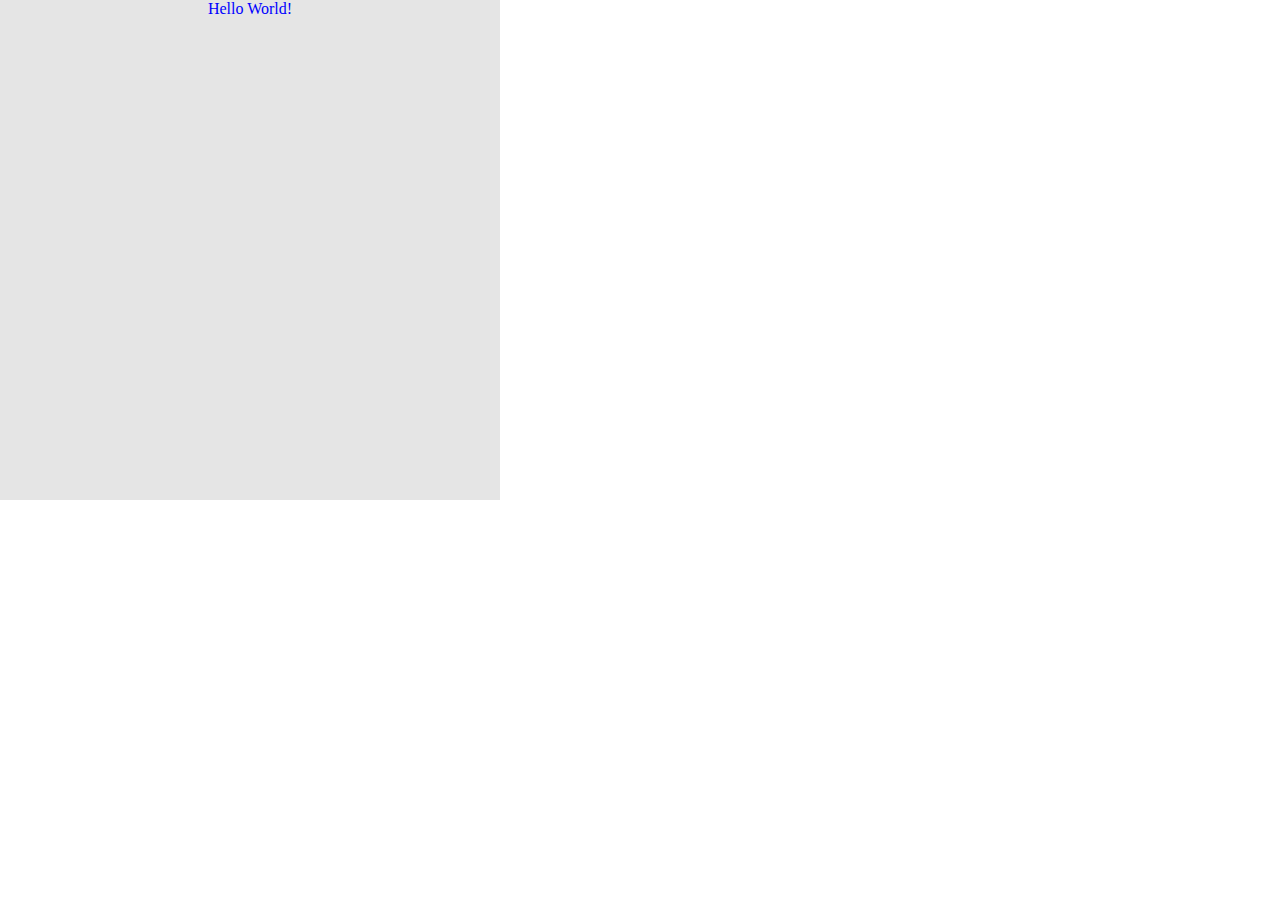
<file: buoi2/index.html>
<!DOCTYPE html>
<html lang="en">
<head>
    <meta charset="UTF-8">
    <meta name="viewport" content="width=device-width, initial-scale=1.0">
    <meta http-equiv="X-UA-Compatible" content="ie=edge">
    <title>Document</title>
    <link href="css/style.css" rel="stylesheet">
</head>
<body>
    <div class="container" >
        <!-- <h2>Hello World!</h2> -->
        <div>Hello World!</div>
    </div>
</body>
</html>
</file>
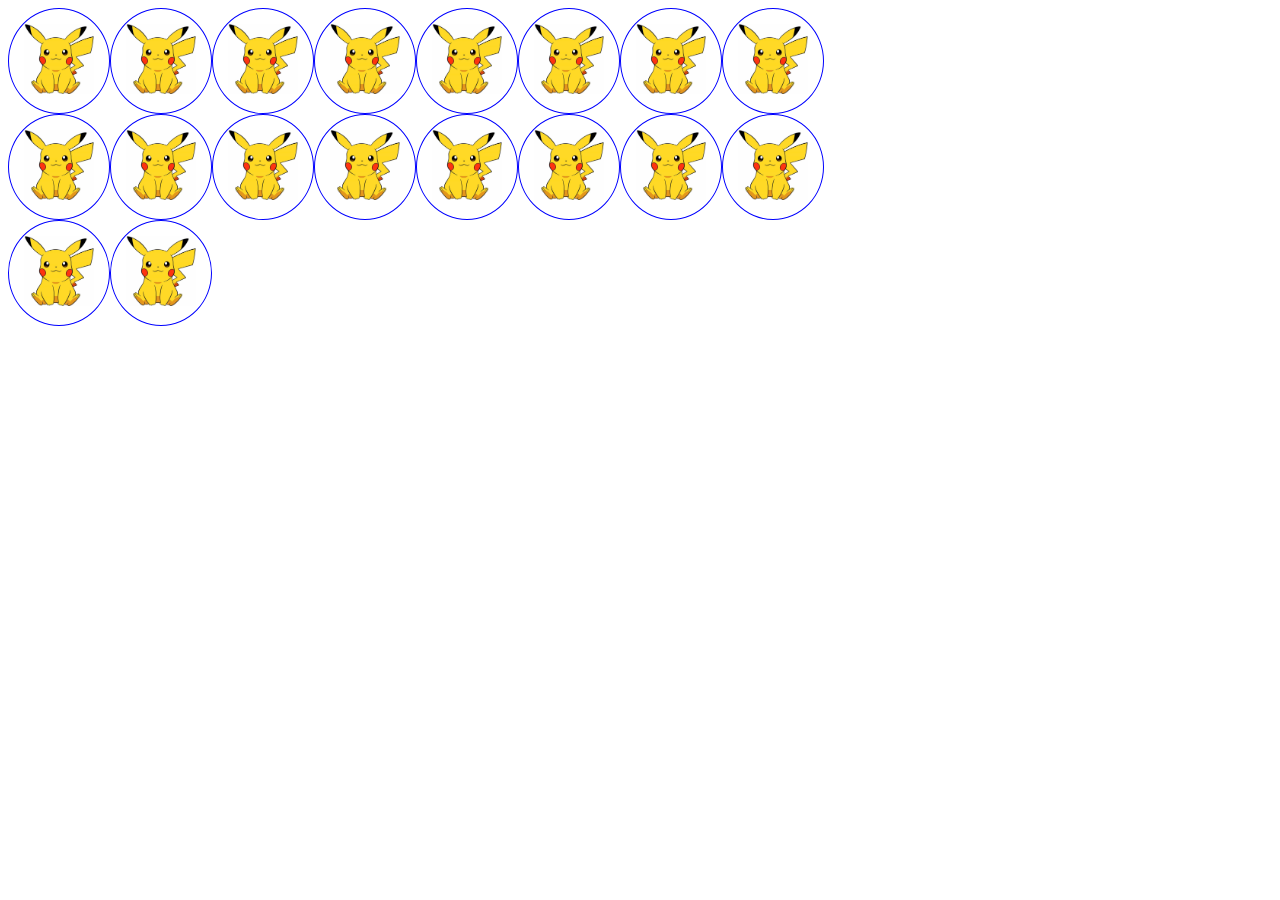
<file: buoi3/index.html>
<!DOCTYPE html>
<html lang="en">
<head>
    <meta charset="UTF-8">
    <meta name="viewport" content="width=device-width, initial-scale=1.0">
    <meta http-equiv="X-UA-Compatible" content="ie=edge">
    <title>Bài tập 1</title>
    <link href="css/style.css" rel="stylesheet">
</head>
<body>
    <div class="container">
        <div class="item">
            <img src="images/pikachu.jpg">
        </div>
        <div class="item">
            <img src="images/pikachu.jpg">
        </div>
        <div class="item">
            <img src="images/pikachu.jpg">
        </div>
        <div class="item">
            <img src="images/pikachu.jpg">
        </div>
        <div class="item">
            <img src="images/pikachu.jpg">
        </div>
        <div class="item">
            <img src="images/pikachu.jpg">
        </div>
        <div class="item">
            <img src="images/pikachu.jpg">
        </div>
        <div class="item">
            <img src="images/pikachu.jpg">
        </div>
        <div class="item">
            <img src="images/pikachu.jpg">
        </div>
        <div class="item">
            <img src="images/pikachu.jpg">
        </div>
        <div class="item">
            <img src="images/pikachu.jpg">
        </div>
        <div class="item">
            <img src="images/pikachu.jpg">
        </div>
        <div class="item">
            <img src="images/pikachu.jpg">
        </div>
        <div class="item">
            <img src="images/pikachu.jpg">
        </div>
        <div class="item">
            <img src="images/pikachu.jpg">
        </div>
        <div class="item">
            <img src="images/pikachu.jpg">
        </div>
        <div class="item">
            <img src="images/pikachu.jpg">
        </div>
        <div class="item">
            <img src="images/pikachu.jpg">
        </div>
    </div>
</body>
</html>
</file>
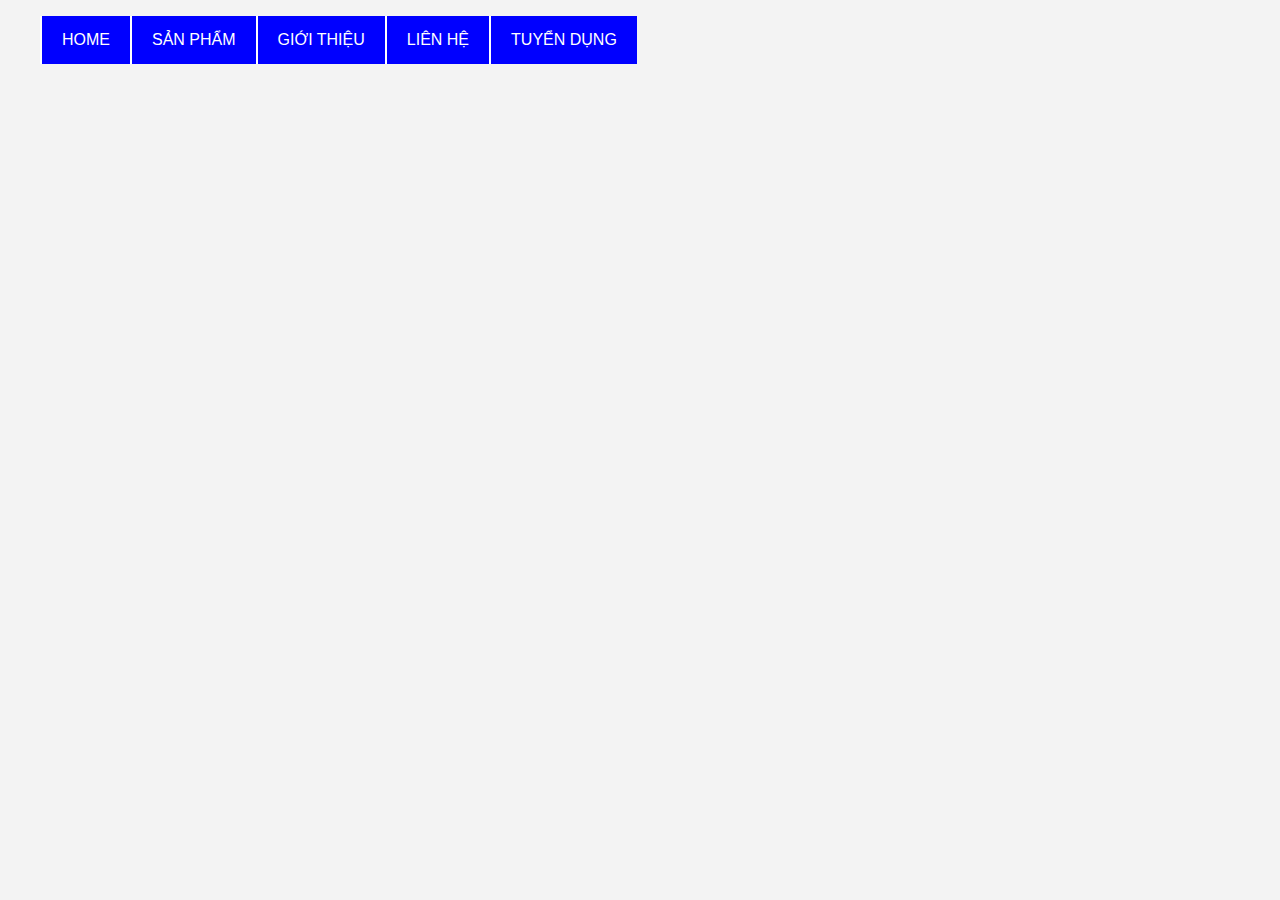
<file: buoi4/index.html>
<!DOCTYPE html>
<html lang="en">
<head>
    <meta charset="UTF-8">
    <meta name="viewport" content="width=device-width, initial-scale=1.0">
    <meta http-equiv="X-UA-Compatible" content="ie=edge">
    <title>Menu</title>
    <link href="css/style.css" rel="stylesheet">
</head>
<body>
    <div class="container">
        <ul class="menucha">
            <li>Home</li>
            <li>Sản phẩm
                <ul class="menucon">
                    <li>Loại sản phẩm 1</li>
                    <li>Loại sản phẩm 2</li>
                    <li>Loại sản phẩm 3</li>
                    <li>Loại sản phẩm 4</li>
                </ul>
            </li>
            <li>Giới thiệu</li>
            <li>Liên hệ</li>
            <li>Tuyển dụng</li>
        </ul>
    </div>
</body>
</html>
</file>
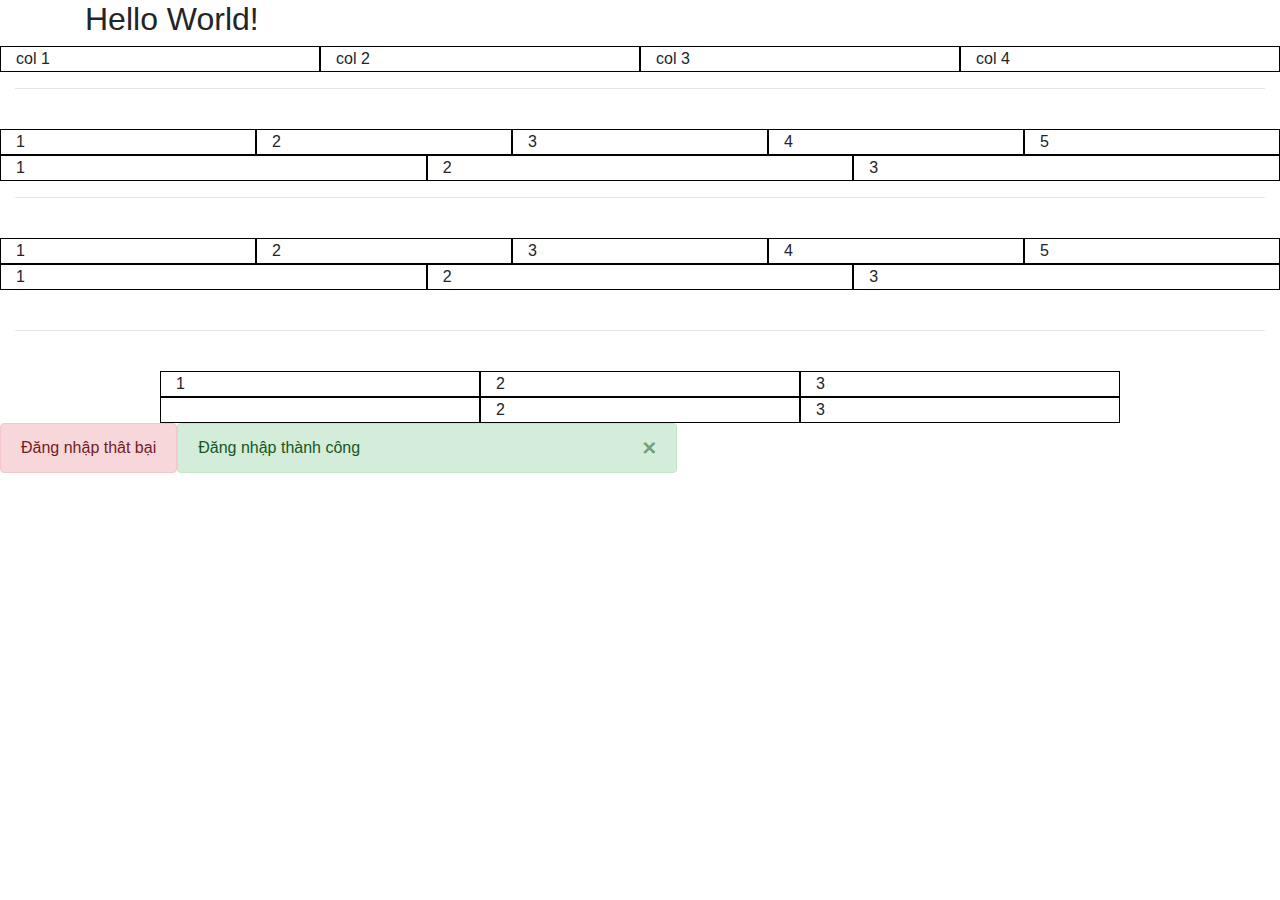
<file: buoi5/index.html>
<!DOCTYPE html>
<html lang="en">
<head>
    <meta charset="UTF-8">
    <meta name="viewport" content="width=device-width, initial-scale=1.0">
    <meta http-equiv="X-UA-Compatible" content="ie=edge">
    <title>Bootstrap</title>
    <link href="bootstrap/css/bootstrap.css" rel="stylesheet">

</head>
<style>
    div[class^='col']{
        border: 1px solid #000
    }
    .my-style{
        width: 500px
    }
</style>
<body>
    <div class="container">
        <h2>Hello World!</h2>
    </div>

    <div class="container-fluid">
        <div class="row">
            <div class="col-lg-3 col-md-4 col-sm-6 col-6">
                col 1
            </div>
            <div class="col-lg-3 col-md-4 col-sm-6  col-6">
                col 2
            </div>
            <div class="col-lg-3 col-md-4 col-sm-6">
                col 3
            </div>
            <div class="col-lg-3 col-md-4 col-sm-6">
                col 4
            </div>
        </div>

        <hr><br>

        <div class="row">
            <div class="col">1</div>
            <div class="col">2</div>
            <div class="col">3</div>
            <div class="col">4</div>
            <div class="col">5</div>
            </div>

        <div class="row">
            <div class="col">1</div>
            <div class="col">2</div>
            <div class="col">3</div>
        </div>
        <hr><br>
        <div class="row">
            <div class="col">1</div>
            <div class="col">2</div>
            <div class="col">3</div>
            <div class="col">4</div>
            <div class="col">5</div>
            <div class="w-100"></div>
            <div class="col">1</div>
            <div class="col">2</div>
            <div class="col">3</div>
        </div>

        <br><hr><br>
        <div class="row justify-content-md-center">
            <div class="col-3">1</div>
            <div class="col-3">2</div>
            <div class="col-3">3</div>
        </div>

        <div class="row justify-content-md-center">
            <div class="col-3">
                
            </div>
            <div class="col-3">2</div>
            <div class="col-3">3</div>
        </div>
        <div class="row">
            <div class="alert alert-danger">Đăng nhập thât bại</div>
            <div class="alert alert-success alert-dismissible fade show my-style" role="alert">Đăng nhập thành công
                <button type="button" class="close" data-dismiss="alert" aria-label="Close">
                    <span aria-hidden="true">&times;</span>
                </button>
            </div>
        </div>
    </div>
</body>

<script src="https://code.jquery.com/jquery-3.2.1.min.js"></script>
<script src="https://cdnjs.cloudflare.com/ajax/libs/popper.js/1.12.3/umd/popper.min.js"></script>
<script src="bootstrap/js/bootstrap.js"></script>
</html>
</file>
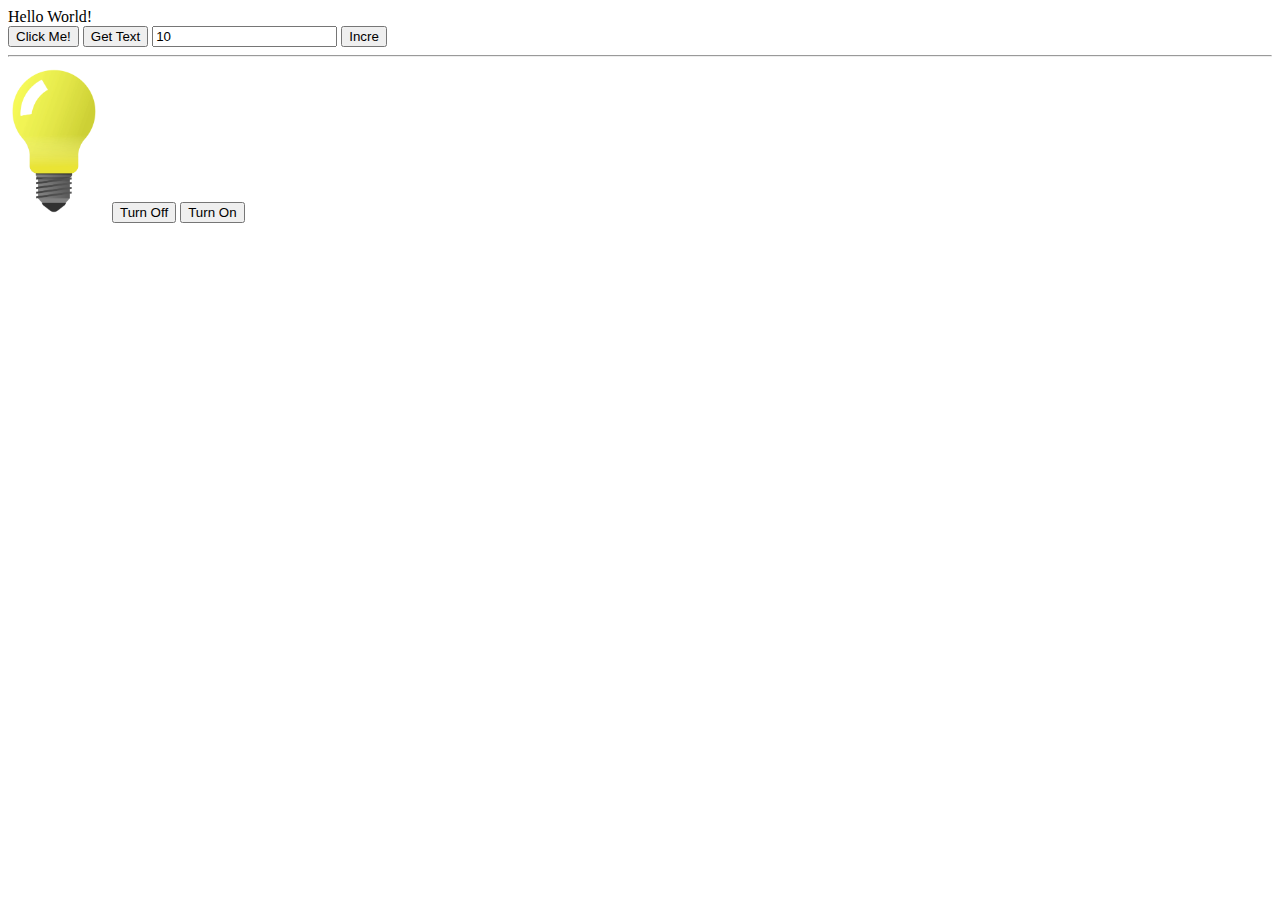
<file: buoi6/index.html>
<!DOCTYPE html>
<html lang="en">
<head>
    <meta charset="UTF-8">
    <meta name="viewport" content="width=device-width, initial-scale=1.0">
    <meta http-equiv="X-UA-Compatible" content="ie=edge">
    <title>Document</title>
</head>
<body>
    <div id="container">
        Hello World!
    </div>
    <button onclick="tinhTong()" >Click Me!</button>
    <button onclick="getText()">Get Text</button>

    <input type="text" value="10" id="txtNumber">
    <button onclick="setNum()">Incre</button>
    <hr>

    <img src="on.png" width="100px" id="imgLight">
    
    <button onclick="turnOff()">Turn Off</button>
    <button onclick="turnOn()">Turn On</button>
    
</body>
<script>
    function turnOff(){
        document.getElementById('imgLight').src = "off.png"
    }
    function turnOn(){
        document.getElementById('imgLight').src = "on.png"
    }
   
   function tinhTong(){
       var a = 1;
       var b = 3;
       var c = a+b;
       alert(c)
   }

   function getText(){
        var text = document.getElementById('container').innerHTML;
        alert(text);
   }

   function setNum(){
       document.getElementById('txtNumber').value = 10
   }

    
    //console.log(text)
    //alert(text);
</script>
</html>
</file>
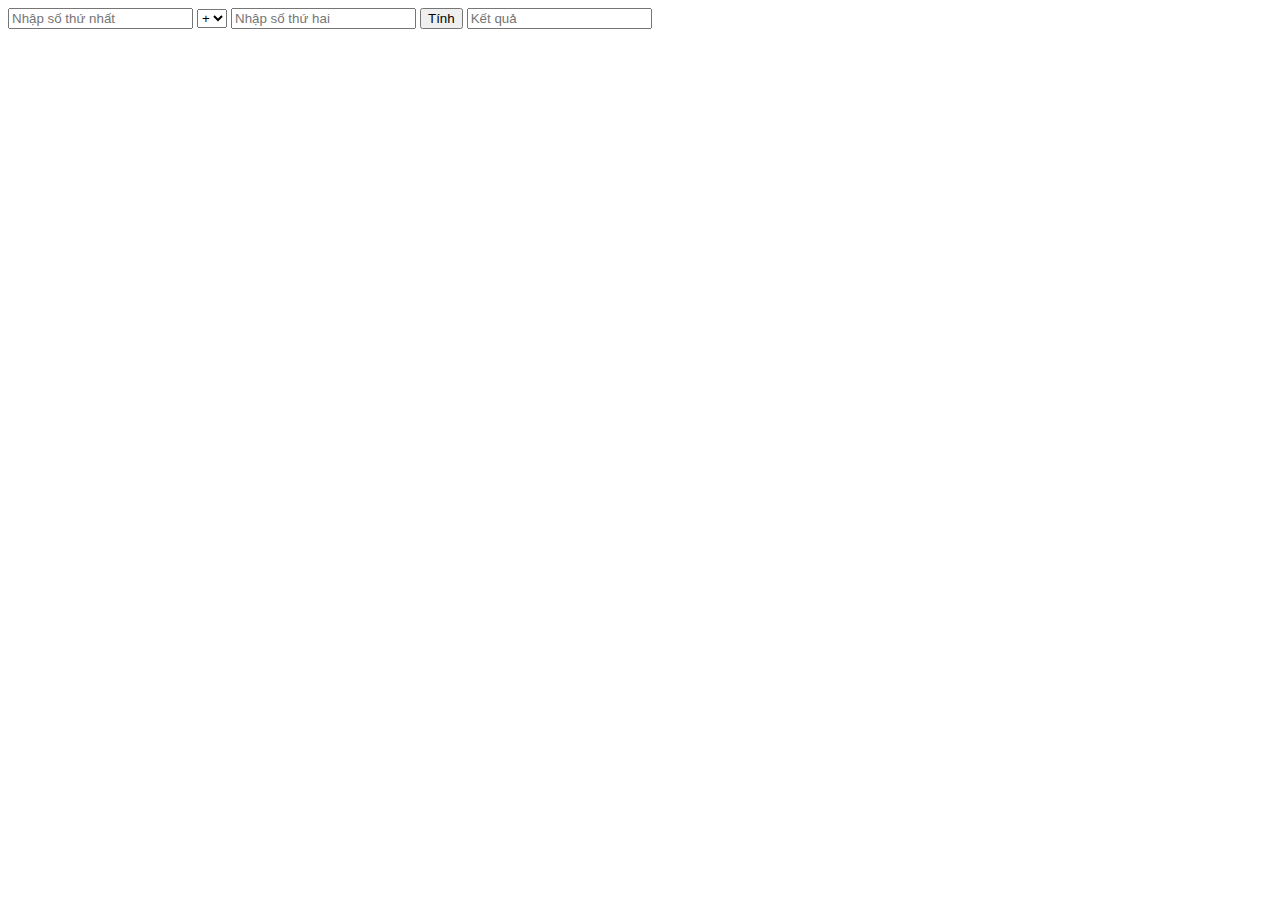
<file: buoi7/index.html>
<!DOCTYPE html>
<html lang="en">
<head>
    <meta charset="UTF-8">
    <meta name="viewport" content="width=device-width, initial-scale=1.0">
    <meta http-equiv="X-UA-Compatible" content="ie=edge">
    <title>Document</title>
</head>
<body>
    <input type="text" id="txtSoa" placeholder="Nhập số thứ nhất">
    <select id="txtPheptinh">
        <option value="+">+</option>
        <option value="-">-</option>
        <option value="*">*</option>
        <option value="/">/</option>
    </select>
    <input type="text" id="txtSob" placeholder="Nhập số thứ hai">
    <button onclick="calculator()">Tính</button>
    <input type="text" id="txtKetqua" placeholder="Kết quả" readonly>
</body>
<script src="index.js"></script>
</html>
</file>
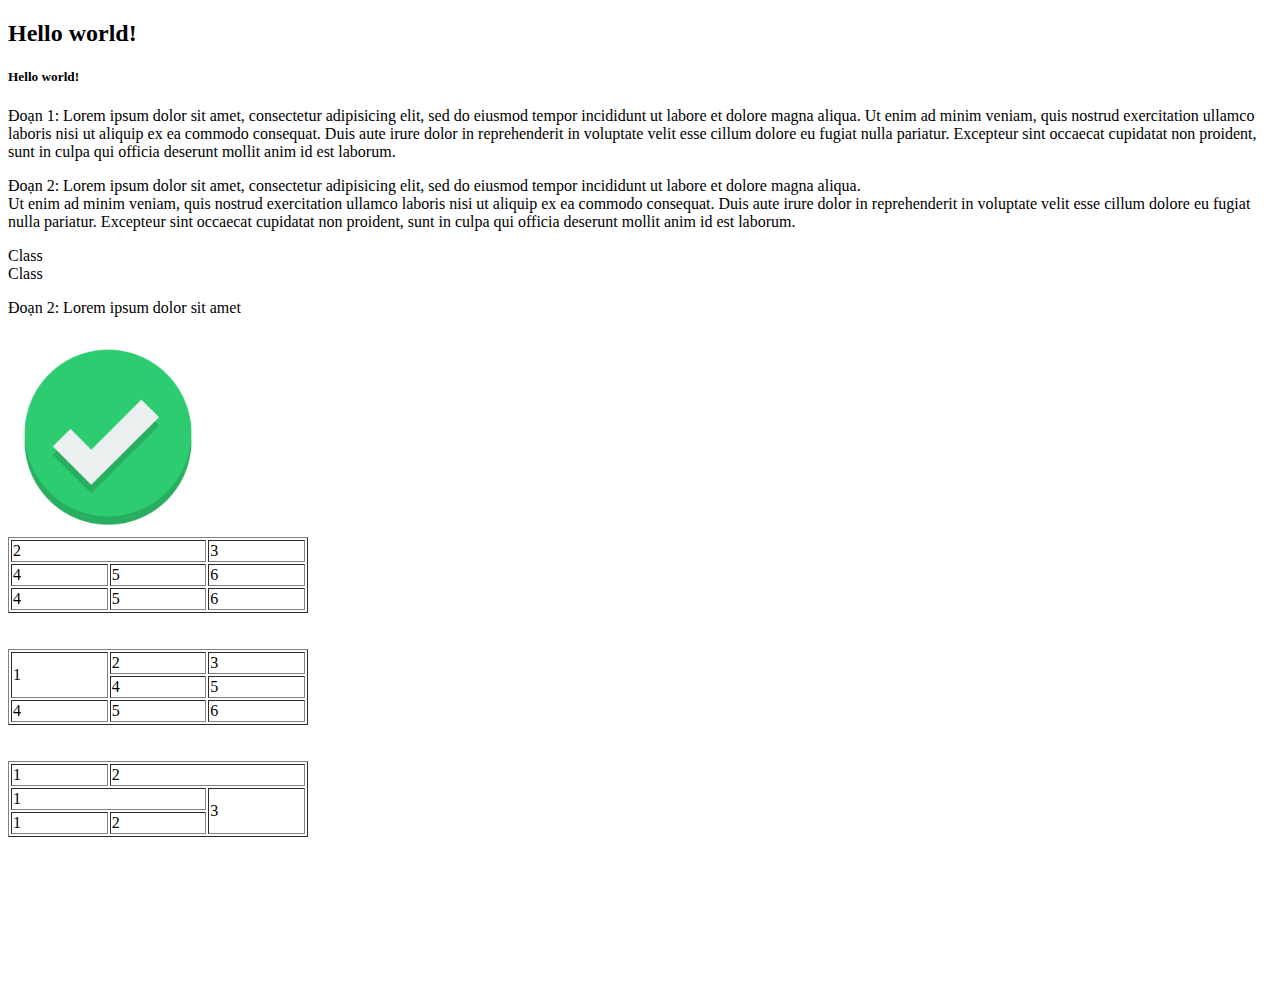
<file: buoi1/pages/index.html>
<!DOCTYPE html>
<html>
<head>
	<meta charset="utf-8">
	<meta http-equiv="X-UA-Compatible" content="IE=edge">
	<title>Buổi 1 - HTML</title>
	<link rel="stylesheet" href="">
	<link rel="shortcut icon" href="../images/sign-check-icon.png">
</head>
<body>
	<h2>Hello world!</h2>
	<h5>Hello world!</h5>

	<p>Đoạn 1: Lorem ipsum dolor sit amet, consectetur adipisicing elit, sed do eiusmod tempor incididunt ut labore et dolore magna aliqua. Ut enim ad minim veniam, quis nostrud exercitation ullamco laboris nisi ut aliquip ex ea commodo consequat. Duis aute irure dolor in reprehenderit in voluptate velit esse cillum dolore eu fugiat nulla pariatur. Excepteur sint occaecat cupidatat non proident, sunt in culpa qui officia deserunt mollit anim id est laborum.</p>
	<p>Đoạn 2: Lorem ipsum dolor sit amet, consectetur adipisicing elit, sed do eiusmod tempor incididunt ut labore et dolore magna aliqua. <br/>Ut enim ad minim veniam, quis nostrud exercitation ullamco laboris nisi ut aliquip ex ea commodo consequat. Duis aute irure dolor in reprehenderit in voluptate velit esse cillum dolore eu fugiat nulla pariatur. Excepteur sint occaecat cupidatat non proident, sunt in culpa qui officia deserunt mollit anim id est laborum.</p>


	<div>
		Class
	</div>
	<div>
		Class
	</div>
	<p>Đoạn 2: Lorem ipsum dolor sit amet</p>

	<img src="../images/sign-check-icon.png" width="200px" 
		alt="Hình check" title="Mô tả cho hình ảnh" />


	<table border="1" width="300px">
		<tr>
			<td colspan="2">2</td>
			<td>3</td>
		</tr>
		<tr>
			<td>4</td>
			<td>5</td>
			<td>6</td>
		</tr>
		<tr>
			<td>4</td>
			<td>5</td>
			<td>6</td>
		</tr>
	</table>

	<br><br>

	<table border="1" width="300px">
		<tr>
			<td rowspan="2">1</td>
			<td>2</td>
			<td>3</td>
		</tr>
		<tr>
			<td>4</td>
			<td>5</td>
		</tr>
		<tr>
			<td>4</td>
			<td>5</td>
			<td>6</td>
		</tr>
	</table>

	<br><br>
	<table border="1" width="300px">
		<tr>
			<td>1</td>
			<td colspan="2">2</td>
		</tr>
		<tr>
			<td colspan="2">1</td>
			<td rowspan="2">3</td>
		</tr>
		<tr>
			<td>1</td>
			<td>2</td>
		</tr>
	</table>

	<br><br><br><br><br><br><br><br><br>
</body>
</html>
</file>
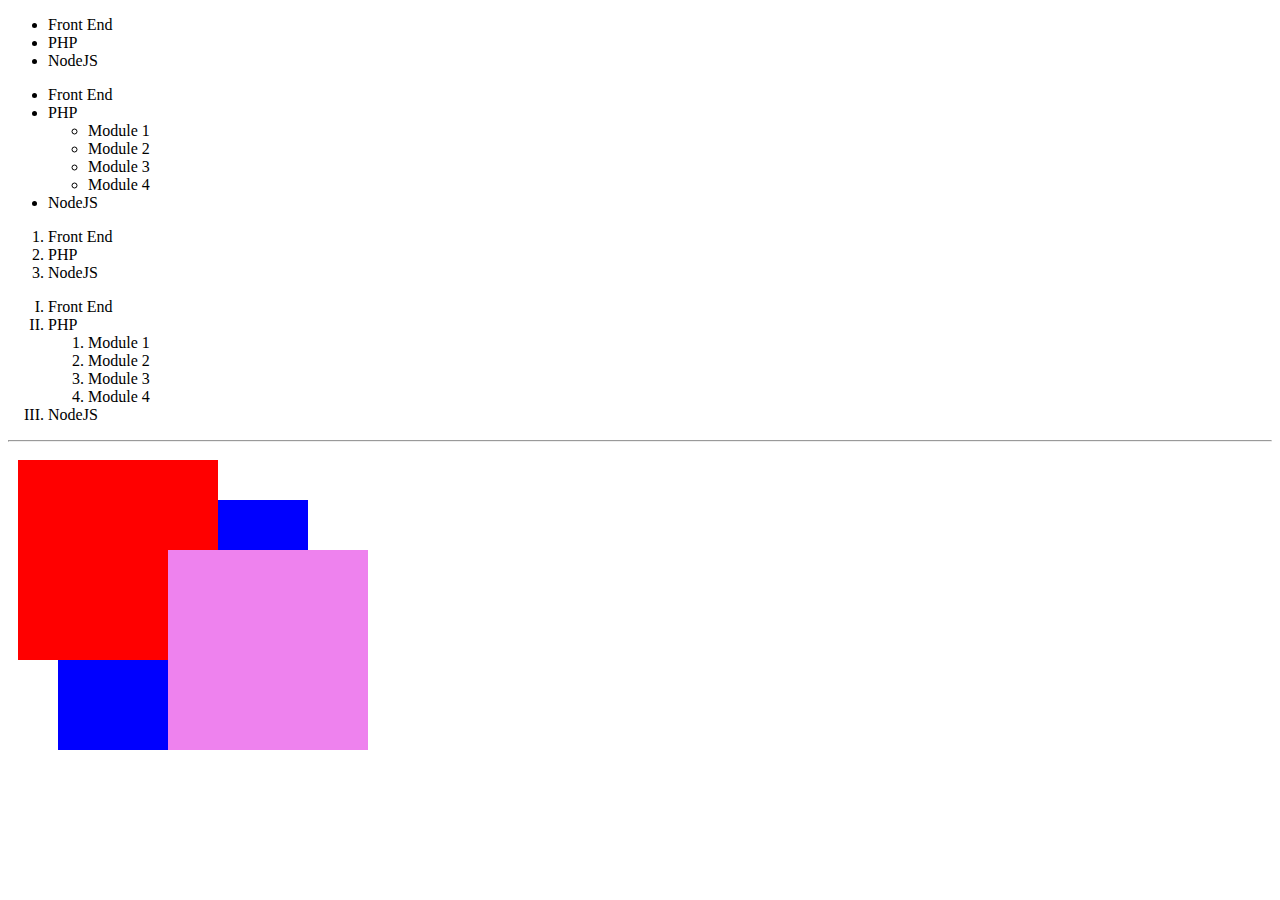
<file: buoi3/1.html>
<!DOCTYPE html>
<html lang="en">
<head>
    <meta charset="UTF-8">
    <meta name="viewport" content="width=device-width, initial-scale=1.0">
    <meta http-equiv="X-UA-Compatible" content="ie=edge">
    <title>Document</title>
    <link rel="stylesheet" href="css/1.css">
</head>
<body>
    <div class="container">
        <ul>
            <li>Front End</li>
            <li>PHP</li>
            <li>NodeJS</li>
        </ul>


        <ul>
            <li>Front End</li>
            <li>PHP
                <ul>
                    <li>Module 1</li>
                    <li>Module 2</li>
                    <li>Module 3</li>
                    <li>Module 4</li>
                </ul>
            </li>
            <li>NodeJS</li>
        </ul>


        <ol>
            <li>Front End</li>
            <li>PHP</li>
            <li>NodeJS</li>
        </ol>

        <ol type="I">
            <li>Front End</li>
            <li>PHP
                <ol>
                    <li>Module 1</li>
                    <li>Module 2</li>
                    <li>Module 3</li>
                    <li>Module 4</li>
                </ol>
            </li>
            <li>NodeJS</li>
        </ol>

        <hr>

    <div class="mausac">
        <div class="maudo"></div>
        <div class="mauxanh"></div>
        <div class="mautim"></div>
    </div>
        
    </div>
    <br><br><br><br><br><br><br><br><br><br><br><br>
</body>
</html>
</file>
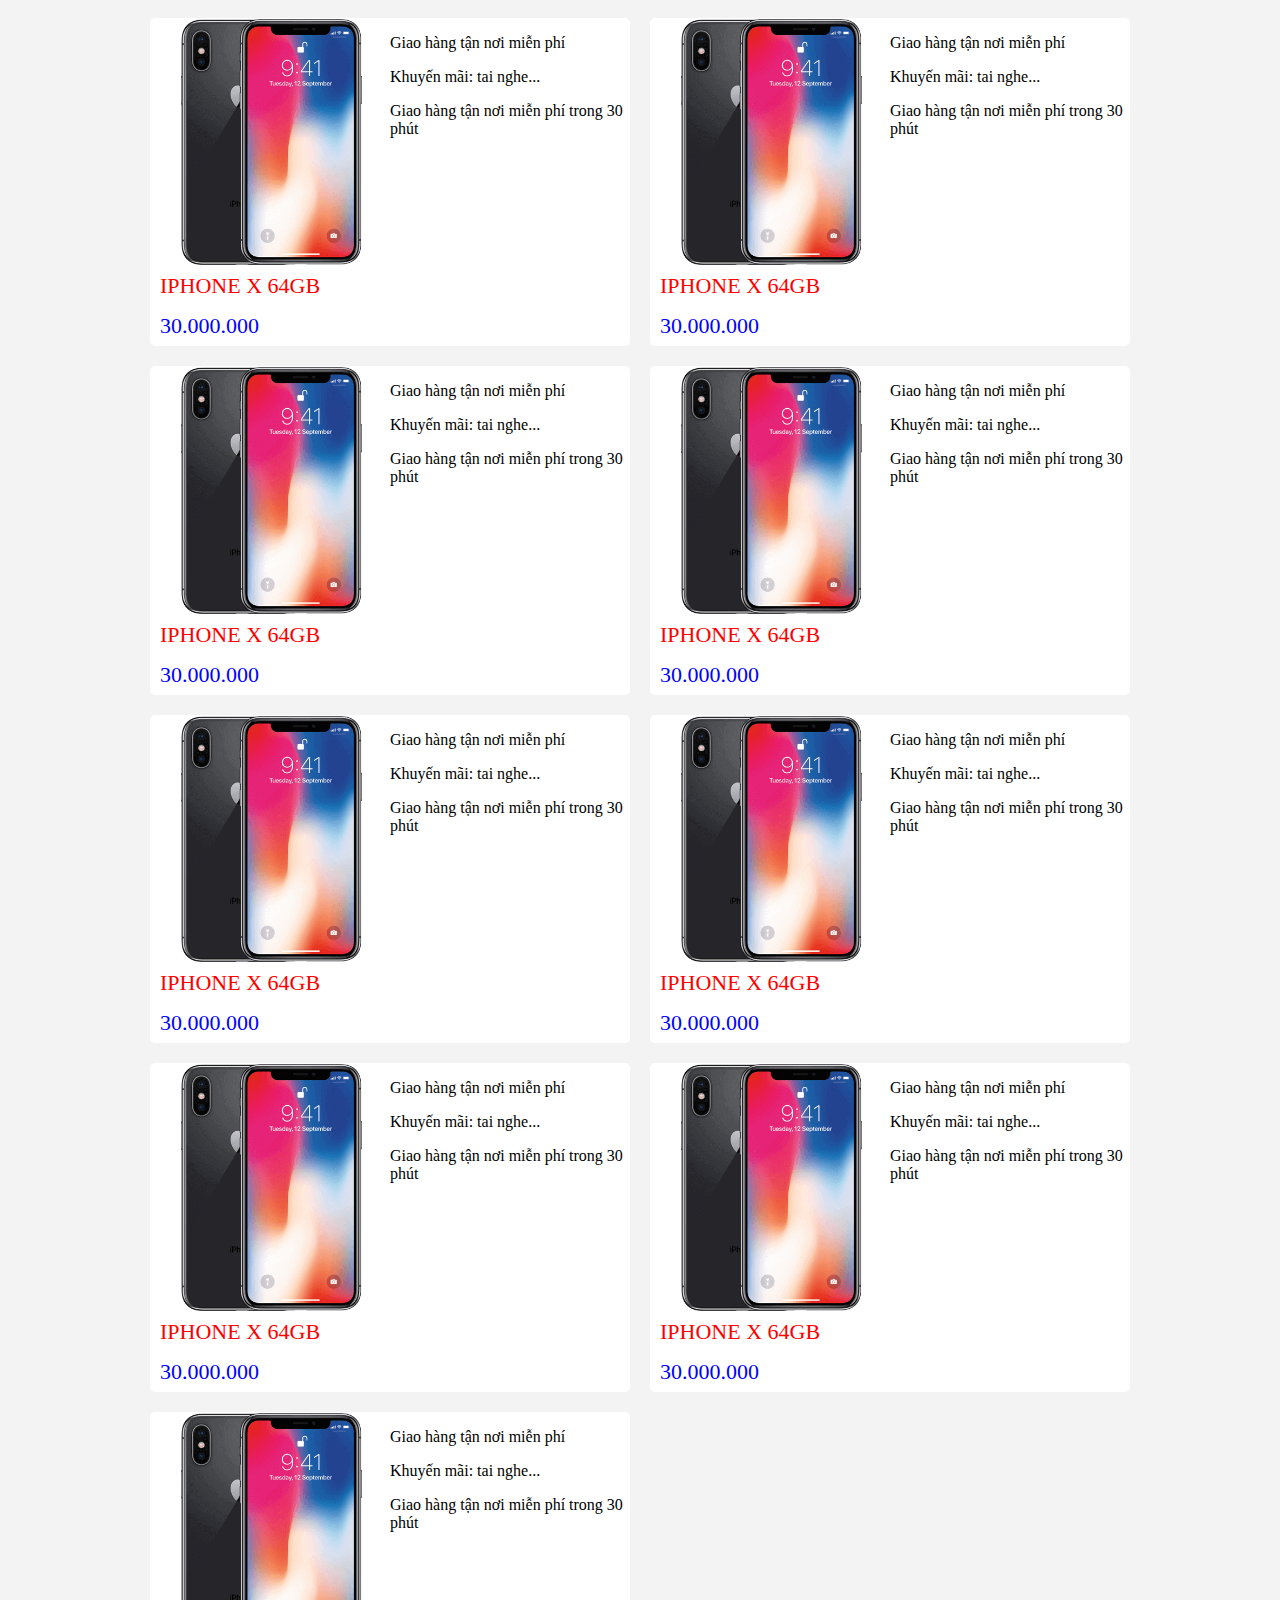
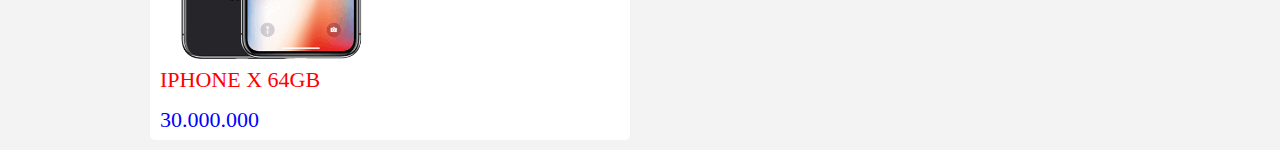
<file: buoi4/bai1.html>
<!DOCTYPE html>
<html lang="en">
<head>
    <meta charset="UTF-8">
    <meta name="viewport" content="width=device-width, initial-scale=1.0">
    <meta http-equiv="X-UA-Compatible" content="ie=edge">
    <title>Document</title>
    <link href="css/bai1.css" rel="stylesheet">
</head>
<body>
    <div class="container">
        <div class="sanpham">
            <div class="hinh">
                <img src="images/iphone-x-64gb-1-400x460.png">
            </div>
            <div class="thongtin">
                <p>Giao hàng tận nơi miễn phí</p>
                <p>Khuyến mãi: tai nghe...</p>
                <p>Giao hàng tận nơi miễn phí trong 30 phút</p>
            </div>
            <div class="tensanpham">iPhone X 64GB</div>
            <div class="giasanpham">30.000.000</div>
        </div>
        <div class="sanpham">
            <div class="hinh">
                <img src="images/iphone-x-64gb-1-400x460.png">
            </div>
            <div class="thongtin">
                <p>Giao hàng tận nơi miễn phí</p>
                <p>Khuyến mãi: tai nghe...</p>
                <p>Giao hàng tận nơi miễn phí trong 30 phút</p>
            </div>
            <div class="tensanpham">iPhone X 64GB</div>
            <div class="giasanpham">30.000.000</div>
        </div>
        <div class="sanpham">
            <div class="hinh">
                <img src="images/iphone-x-64gb-1-400x460.png">
            </div>
            <div class="thongtin">
                <p>Giao hàng tận nơi miễn phí</p>
                <p>Khuyến mãi: tai nghe...</p>
                <p>Giao hàng tận nơi miễn phí trong 30 phút</p>
            </div>
            <div class="tensanpham">iPhone X 64GB</div>
            <div class="giasanpham">30.000.000</div>
        </div><div class="sanpham">
            <div class="hinh">
                <img src="images/iphone-x-64gb-1-400x460.png">
            </div>
            <div class="thongtin">
                <p>Giao hàng tận nơi miễn phí</p>
                <p>Khuyến mãi: tai nghe...</p>
                <p>Giao hàng tận nơi miễn phí trong 30 phút</p>
            </div>
            <div class="tensanpham">iPhone X 64GB</div>
            <div class="giasanpham">30.000.000</div>
        </div>
        <div class="sanpham">
            <div class="hinh">
                <img src="images/iphone-x-64gb-1-400x460.png">
            </div>
            <div class="thongtin">
                <p>Giao hàng tận nơi miễn phí</p>
                <p>Khuyến mãi: tai nghe...</p>
                <p>Giao hàng tận nơi miễn phí trong 30 phút</p>
            </div>
            <div class="tensanpham">iPhone X 64GB</div>
            <div class="giasanpham">30.000.000</div>
        </div>
        <div class="sanpham">
            <div class="hinh">
                <img src="images/iphone-x-64gb-1-400x460.png">
            </div>
            <div class="thongtin">
                <p>Giao hàng tận nơi miễn phí</p>
                <p>Khuyến mãi: tai nghe...</p>
                <p>Giao hàng tận nơi miễn phí trong 30 phút</p>
            </div>
            <div class="tensanpham">iPhone X 64GB</div>
            <div class="giasanpham">30.000.000</div>
        </div><div class="sanpham">
            <div class="hinh">
                <img src="images/iphone-x-64gb-1-400x460.png">
            </div>
            <div class="thongtin">
                <p>Giao hàng tận nơi miễn phí</p>
                <p>Khuyến mãi: tai nghe...</p>
                <p>Giao hàng tận nơi miễn phí trong 30 phút</p>
            </div>
            <div class="tensanpham">iPhone X 64GB</div>
            <div class="giasanpham">30.000.000</div>
        </div>
        <div class="sanpham">
            <div class="hinh">
                <img src="images/iphone-x-64gb-1-400x460.png">
            </div>
            <div class="thongtin">
                <p>Giao hàng tận nơi miễn phí</p>
                <p>Khuyến mãi: tai nghe...</p>
                <p>Giao hàng tận nơi miễn phí trong 30 phút</p>
            </div>
            <div class="tensanpham">iPhone X 64GB</div>
            <div class="giasanpham">30.000.000</div>
        </div>
        <div class="sanpham">
            <div class="hinh">
                <img src="images/iphone-x-64gb-1-400x460.png">
            </div>
            <div class="thongtin">
                <p>Giao hàng tận nơi miễn phí</p>
                <p>Khuyến mãi: tai nghe...</p>
                <p>Giao hàng tận nơi miễn phí trong 30 phút</p>
            </div>
            <div class="tensanpham">iPhone X 64GB</div>
            <div class="giasanpham">30.000.000</div>
        </div>
    </div>
</body>
</html>
</file>
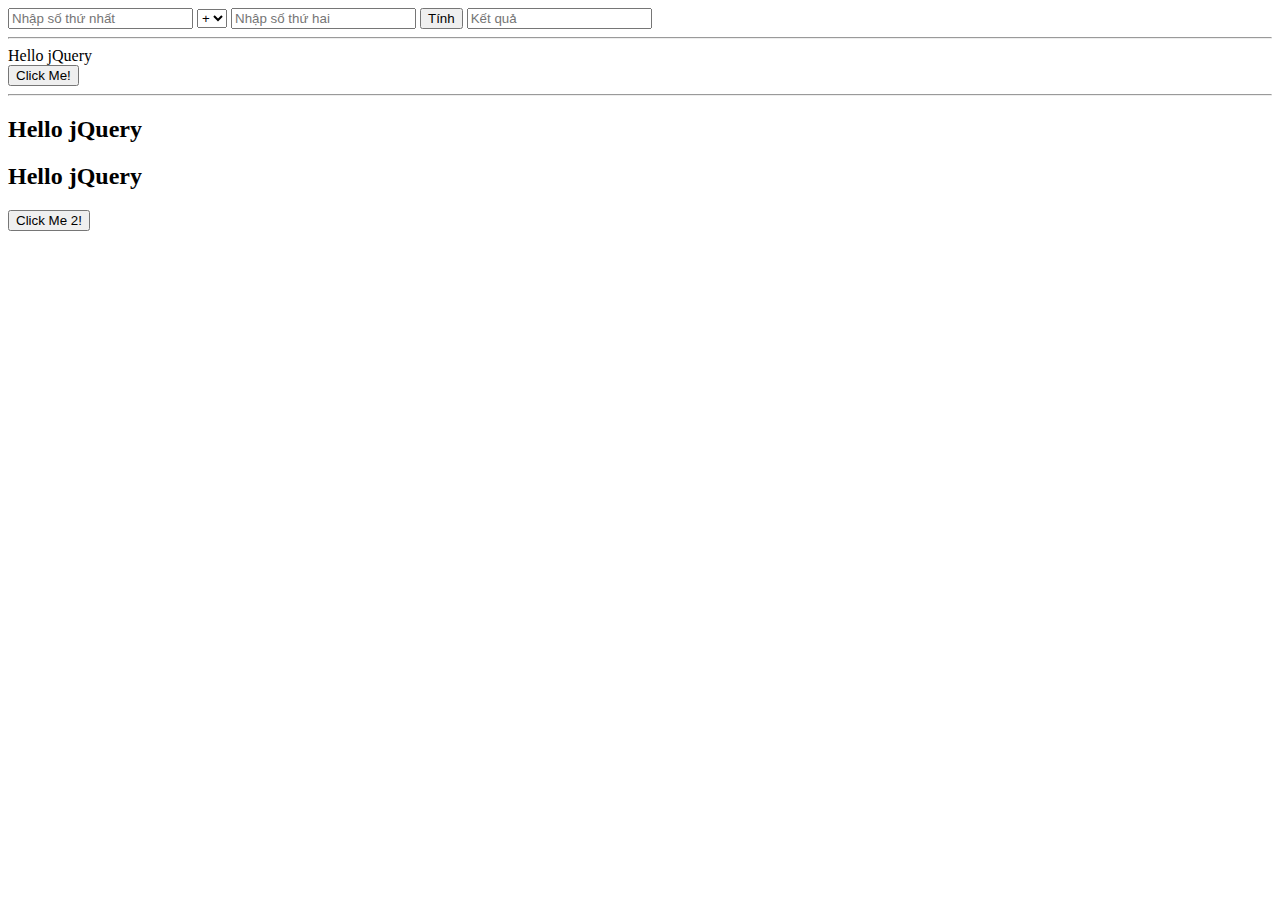
<file: buoi7/index1.html>
<!DOCTYPE html>
<html lang="en">
<head>
    <meta charset="UTF-8">
    <meta name="viewport" content="width=device-width, initial-scale=1.0">
    <meta http-equiv="X-UA-Compatible" content="ie=edge">
    <title>Document</title>
</head>
<body>
    <input type="text" id="txtSoa" placeholder="Nhập số thứ nhất">
    <select id="txtPheptinh">
        <option value="+">+</option>
        <option value="-">-</option>
        <option value="*">*</option>
        <option value="/">/</option>
    </select>
    <input type="text" id="txtSob" placeholder="Nhập số thứ hai">
    <button id="btnCal">Tính</button>
    <input type="text" id="txtKetqua" placeholder="Kết quả" readonly>
    <hr>
    <div class="content">
        Hello jQuery
    </div>
    <button class="btnClick">Click Me!</button>
    <hr>
    <div class="content-2">
        <h2>Hello jQuery</h2>
        <h2>Hello jQuery</h2>
    </div>
    <button class="btnClick-2">Click Me 2!</button>
</body>

<script src="jquery-3.2.1.min.js"></script>
<script>

    // function clickBTN(){
    //     console.log(121)
    // }
    $(document).ready(function(){
        // var a = $('#txtSoa').val(); // ~ var so_a = document.getElementById('txtSoa').value
        // console.log(a)
        $('#btnCal').click(function(){
            //console.log(121)
            var a = $('#txtSoa').val();
            var b = $('#txtSob').val();
            var pt = $('#txtPheptinh').val();
            if(isNaN(a)){
                alert('Vui lòng nhâp a là số');
                $('#txtSoa').focus();
                return;
            }
            if(isNaN(b)){
                alert('Vui lòng nhâp b là số');
                $('#txtSob').focus();
                return;
            }
            if(pt=="+"){
                kq = parseInt(a)+parseInt(b);
            }
            else if(pt=='-'){
                kq = a-b;
            }
            else if(pt=='*'){
                kq = a*b;
            }
            else{ // chia
                if(b == 0 ){
                    alert('Vui lòng nhập số');
                    $('#txtSob').focus();
                    return 
                }
                kq = a/b;
            }
            $('#txtKetqua').val(kq)
        })

        $('.btnClick').click(function(){
            // var t = $('.content').text();
            // alert(t)
            $('.content').text("Chào các bạn");
            
        })

        $('.btnClick-2').click(function(){
            // var t = $('.content-2').html();
            // console.log(t)

            $('.content-2').text("<h2>Chào các bạn</h2>");
        })

    })


</script>

</html>
</file>
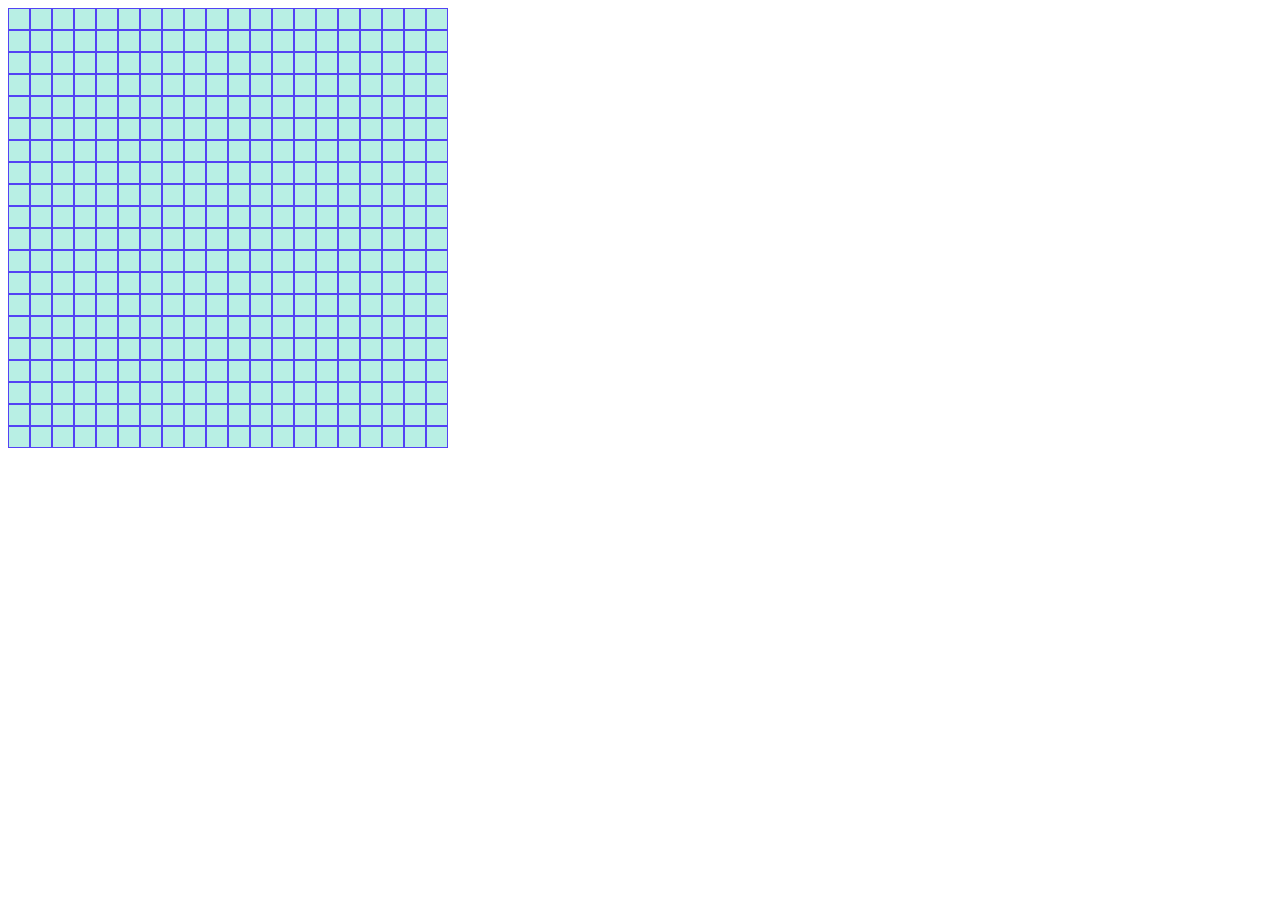
<file: buoi8/banco.html>
<!DOCTYPE html>
<html lang="en">

<head>
    <meta charset="UTF-8">
    <meta name="viewport" content="width=device-width, initial-scale=1.0">
    <meta http-equiv="X-UA-Compatible" content="ie=edge">
    <title>Document</title>
</head>

<body>
    <div class="banco">

    </div>
</body>
<script src="jquery-3.2.1.min.js"></script>
<script>
    $(document).ready(function () {
        for (var i = 1; i <= 400; i++) {
            $('.banco').append('<div class="oco"></div>')
        }
        $('.banco').css("width", "440px")
        $('.oco').css({
            "width": "20px",
            "height": "20px",
            "border": "1px solid #5342f4",
            "float": "left",
            "backgroundColor": "#b8efe4",
            "textAlign": "center",
            "color": "blue"
        })
        $('.oco').mouseover(function () {
            $(this).css({
                "backgroundColor": "#f5f7b4"
            })
        })
        $('.oco').mouseout(function () {
            $(this).css({
                "backgroundColor": "#b8efe4"
            })
        })

        var flag = true
        $('.oco').click(function () {
            if ($(this).html() == "") {
                if (flag) {
                    $(this).html('X')
                } else {
                    $(this).html('O')
                }
                flag = !flag

            } else {
                alert("Can't check this again!")
            }

        })

    })
</script>

</html>
</file>
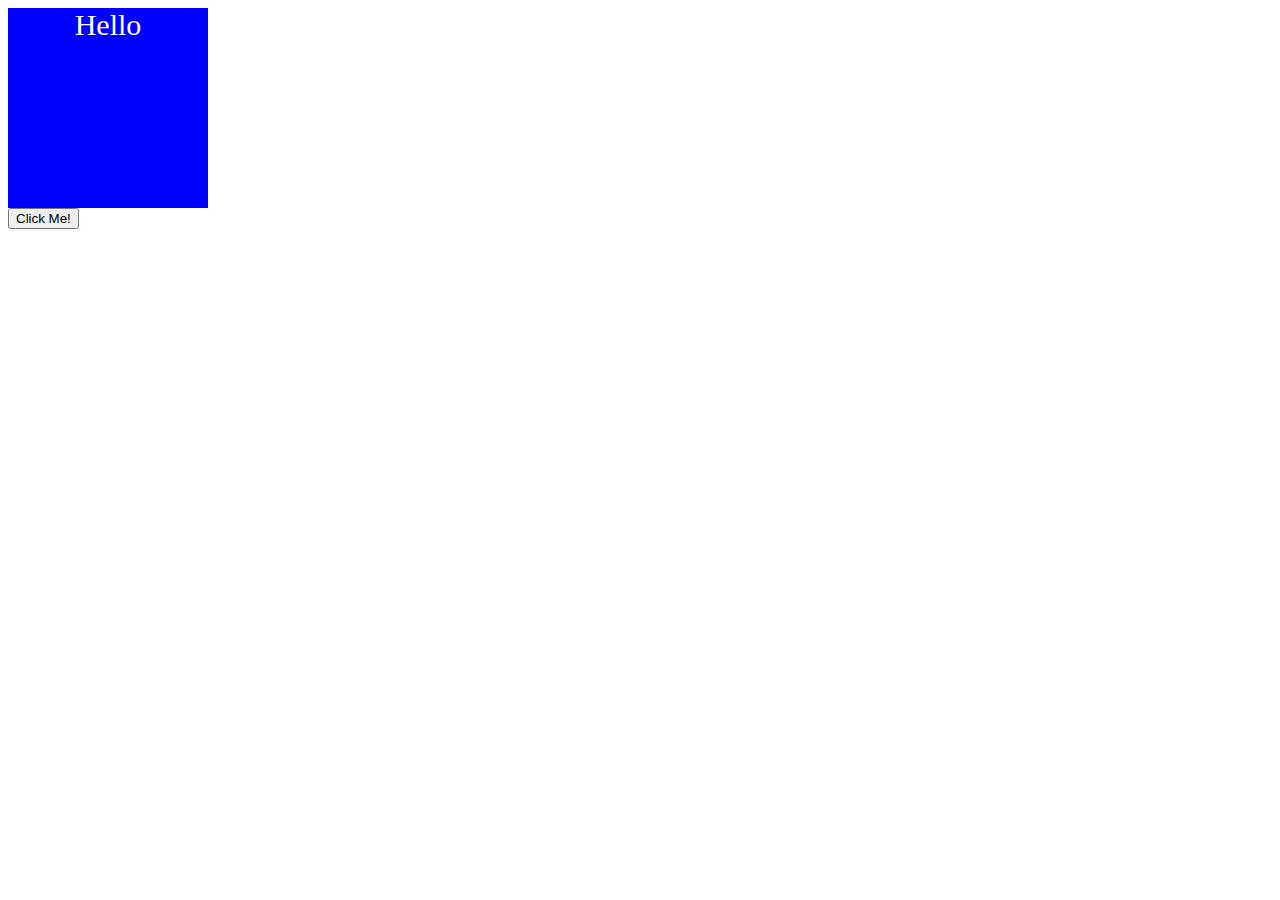
<file: buoi8/index02.html>
<!DOCTYPE html>
<html lang="en">

<head>
    <meta charset="UTF-8">
    <meta name="viewport" content="width=device-width, initial-scale=1.0">
    <meta http-equiv="X-UA-Compatible" content="ie=edge">
    <title>Document</title>
</head>

<body>
    <div class="box">
        Hello
    </div>
    <button>Click Me!</button>
    <script src="jquery-3.2.1.min.js"></script>

    <script>
        $(document).ready(function () {

            $('.box').css({
                "width": "200px",
                "height": "200px",
                "backgroundColor": "blue",
                "textAlign": "center",
                "color": "#fff",
                "fontSize": "30px"
            })

            $('button').on('click', function () {
                // $('.box').html("Chào bạn")
                //$('.box').append("<p>Chào bạn</p>")
                $('.box').prepend("<p>Chào bạn</p>")
            })


        })
    </script>


</body>

</html>
</file>
<file: buoi2/css/style.css>
body{
    margin: 0px;
}
.container{
    width: 500px;
    height: 500px;
    background-color: #e5e5e5;
    color: blue;
    text-align: center;
    font-family: Tahoma
}
</file>
<file: buoi3/css/style.css>
.item img{
    width: 70px;
    height: 70px;
    margin: 15px
}

.item{
    width: 100px;
    float: left;
    border: 1px solid blue;
    border-radius: 50%
}

.container{
    width: 816px;
}
/* 
đây là comment
 */
</file>
<file: buoi4/css/style.css>
body{
    background-color: #f3f3f3;
    margin: 0px
}
.container{
    width: 1200px
}
.menucha li{
    float: left;
    list-style-type: none;
    padding: 15px 20px;
    background-color: blue;
    color: #fff;
    text-transform: uppercase;
    border-left: 2px solid #fff;
    font-family: 'Segoe UI', Tahoma, Geneva, Verdana, sans-serif
}
.menucon{
    display: none
}
li:hover .menucon{
    display: block
}
</file>
<file: buoi3/css/1.css>
.maudo{
    width: 200px;
    height: 200px;
    background: red;
    /* left: 50px;
    top: 50px; */

    left: 10px;
    top: 10px;
    position: absolute;
    z-index: 1


}
.mauxanh{
    width: 250px;
    height: 250px;
    background: blue;
    /* left: 150px;
    top: 50px;
    position: relative; */
    top: 50px;
    left: 50px;
    position: absolute
}
.mautim{
    width: 200px;
    height: 200px;
    background: violet;
    /* position: fixed;
    top: 100px;
    right: 100px */

    top: 100px;
    left: 160px;
    position: absolute;
    z-index: 2
}

.mausac{
    position: relative;
}
</file>
<file: buoi4/css/bai1.css>
body{
    background-color: #f3f3f3;
}
.container{
    width: 1000px;
    margin: auto;
}
.sanpham{
    width: 31.333333%;
    float: left;
    background-color: #ffffff;
    margin: 1%;
    border-radius: 5px
}
.hinh, .thongtin{
    width: 50%;
    float: left;
}
.hinh img{
    width: 90%;
    margin: auto;
    display: block
}
.tensanpham, .giasanpham{
    width: 100%;
    clear: both;
    line-height: 30px;
    padding: 5px 10px;
    font-size: 22px;
    text-transform: uppercase
}
.tensanpham{
    color: red
}
.giasanpham{
    color: blue
}

@media screen and (max-width:1040px){
    .container{
        width: 900px;
    }
}

@media (min-width:560px) and (max-width:1039px){
    .sanpham{
        width: 48%;
    }
    .container{
        width: 550px;
    }
}
@media (min-width:560px){
    .sanpham{
        width: 48%;
    }
    
}
</file>
